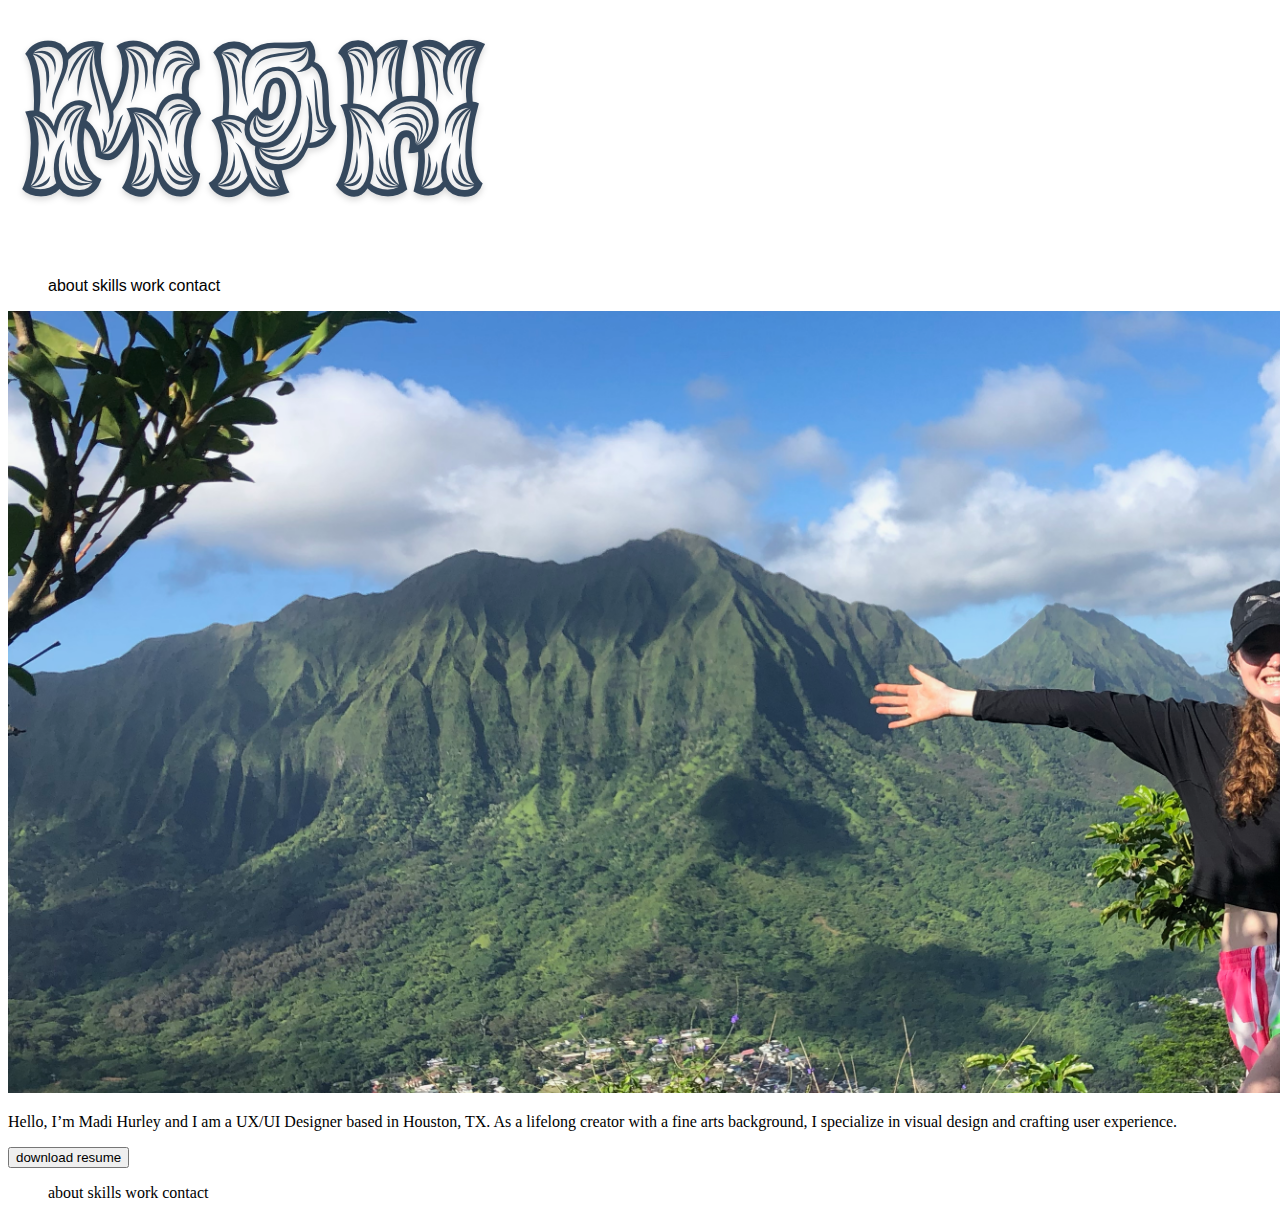
<file: 17/index.html>
<!DOCTYPE html>
<html>
    <head>
            <link rel="stylesheet" href="css/index.css">
        <title>madi hurley</title>
    </head>
    <body>
        <header>
            <div class="logo"></div>
            <img src= "images/MPHlogo.png">
            <nav class="inlineBlock">
                <ul>
                <li>about</li>
                <li>skills</li>
                <li>work</li>
                <li>contact</li>
                </ul>
            </nav>
            </div>
        </header>
        <section class="heroImg">
            <div class="content">
                <img src="images/mphphoto.png">
                <p>Hello, I’m Madi Hurley and I am a UX/UI Designer based in Houston, TX. As a lifelong creator with a fine arts background, I specialize in visual design and crafting user experience. </p>
                <button>download resume</button>
            </div>
            <footer>
                <nav class="footer">
                <ul>
                    <li>about</li>
                    <li>skills</li>
                    <li>work</li>
                    <li>contact</li>
                </ul>
            </nav>
            </footer>
        </section>
    </body>
</html>
</file>
<file: 17/css/index.css>
.inlineBlock li {
    display: inline-block;
    vertical-align: top;
    font-family: Arial, Helvetica, sans-serif;
  }

  nav li {
    display: inline-block;
    vertical-align: top;
  }
  .logo {
      width: 23%;
      padding: 1%;
  }
  .nav {
      width: 73%;
      padding: 1%;
  }

  .heading {
    background-color: rgba(0,0,0,0.7);
    padding: 15px;
    height: 25px;
    color: white;
    font-size: 18px;

.heroImg {
  
}

  button {
    padding: 15px;
  }

  .footer li{
    display: inline-block;
    align-items: ;
    vertical-align: bottom;
    font-family: Arial, Helvetica, sans-serif;
  }
</file>
